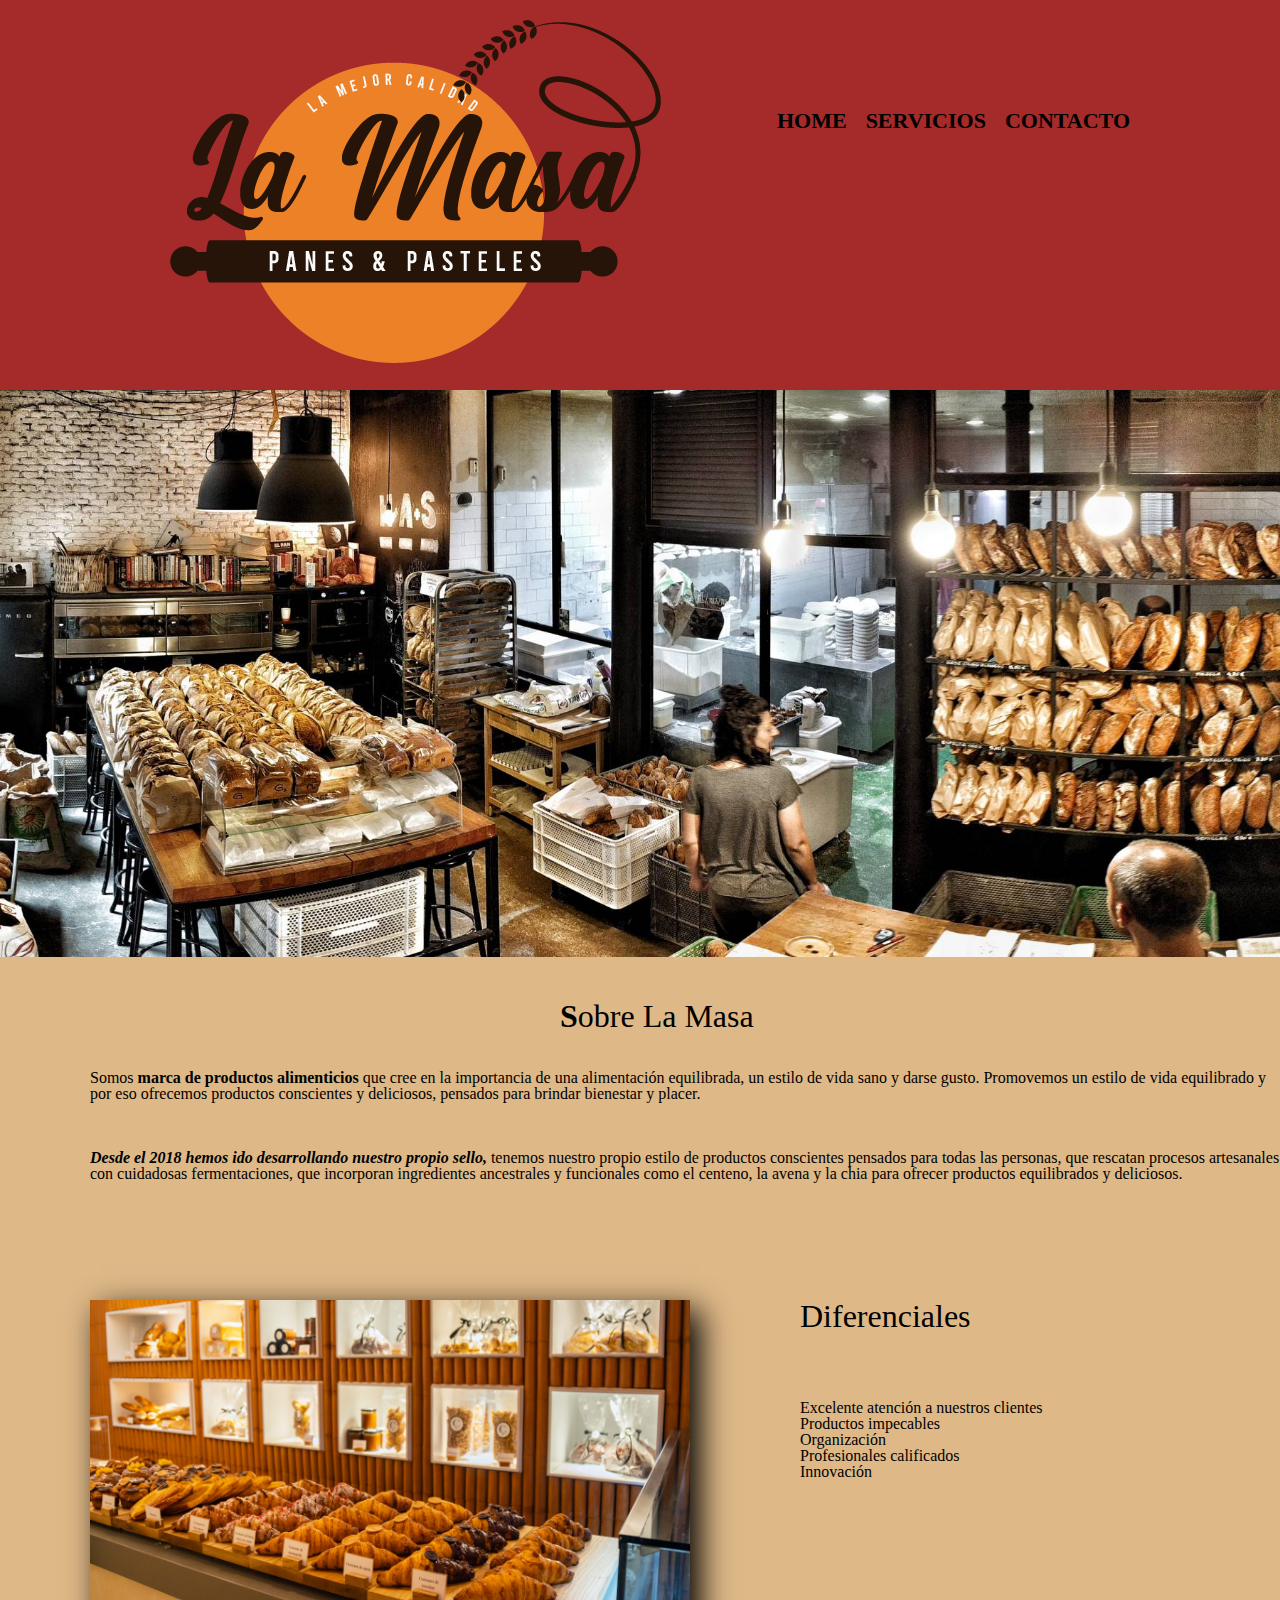
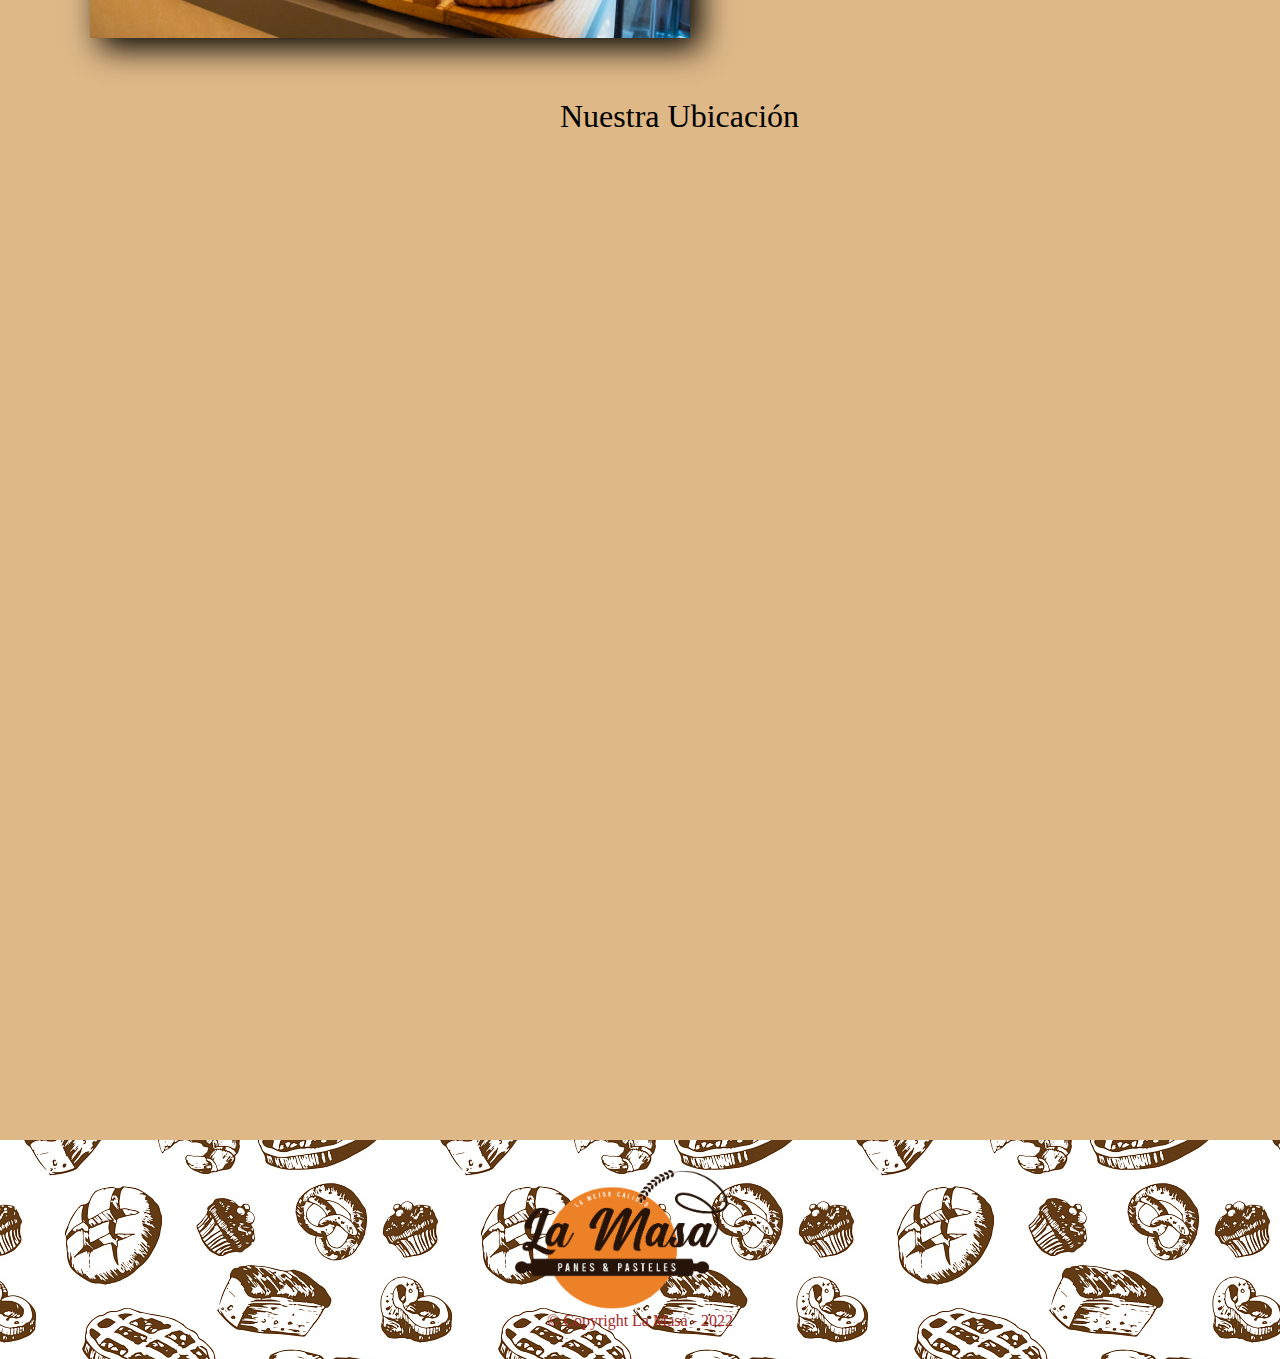
<file: index.html>
<!DOCTYPE html>
<html lang="es">
<head>
        <meta charset="UTF-8">
        <meta name="viewport" content="width=device-width">
        <title>La Masa</title>
        <link rel="stylesheet" href="style.css">
        <link rel="stylesheet" href="reset.css">
        <link rel="shortcut icon" href="Img/Pan favicon.png">
        <link href="https://fonts.googleapis.com/css2?family=Grape+Nuts&display=swap" rel="stylesheet">
</head>
<body>
    <header>
        <section class="caja">
            <h1><img src="Img/Logo.png" class="logo"></h1>
                 <nav>
                     <ul>
                         <li><a href="index.html">Home</a></li>
                         <li><a href="servicios.html">Servicios</a></li>
                         <li><a href="contacto.html">Contacto</a></li>
                     </ul>
                 </nav>
        </section>
     </header>
    <main class="cuerpo">
            <img src="Img/Portada.jpg" class="portada">
       <section class="principal">
           <h2 class="titulo-principal">Sobre La Masa</h2>

           <p class="parrafo">
            Somos <strong>marca de productos alimenticios</strong> que cree en la importancia 
            de una alimentación equilibrada, un estilo de vida sano y darse gusto. 
            Promovemos un estilo de vida equilibrado y por eso ofrecemos productos 
            conscientes y deliciosos, pensados para brindar bienestar y placer.
           </p>
           <p class="parrafo2">
            <em><strong>Desde el 2018 hemos ido desarrollando nuestro propio sello,</strong></em> tenemos 
            nuestro propio estilo de productos conscientes pensados para todas 
            las personas, que rescatan procesos artesanales con cuidadosas fermentaciones, 
            que incorporan ingredientes ancestrales y funcionales como el centeno, 
            la avena y la chia para ofrecer productos equilibrados y deliciosos.
           </p>
       </section> 

       <section>
            <h3 class="titulo-mapa">Nuestra Ubicación</h3>
            <iframe src="https://www.google.com/maps/embed?pb=!1m14!1m12!1m3!1d3346.4583596406906!2d-76.20967813215194!3d4.095059622419225!2m3!1f0!2f0!3f0!3m2!1i1024!2i768!4f13.1!5e0!3m2!1ses!2sco!4v1652992154620!5m2!1ses!2sco" width="900" height="300" style="border:0;" allowfullscreen="" loading="lazy" referrerpolicy="no-referrer-when-downgrade" class="mapa">
            </iframe>
       </section>
       
       <section class="diferenciales">
           <h3 class="titulo-centralizado">Diferenciales</h3>
            <ul class="listaDiferenciales">
                <li class="items">Excelente atención a nuestros clientes</li>
                <li class="items">Productos impecables</li>
                <li class="items">Organización</li>
                <li class="items">Profesionales calificados</li>
                <li class="items">Innovación</li>
            </ul>
            <img src="Img/Diferencial.jpg" class="imagenDiferencial">
       </section>  
       
       <section class="video">
            <iframe width="560" height="315" src="https://www.youtube.com/embed/MkJPVjGPEDU" title="YouTube video player" frameborder="0" allow="accelerometer; autoplay; clipboard-write; encrypted-media; gyroscope; picture-in-picture" allowfullscreen></iframe>
        </section>

    </main>
    <footer class="piePagina">
        <img src="Img/Logo.png" class="logoPie">
        <p class="copyright">&copy Copyright La Masa - 2022</p>
    </footer>
</body>
    
</html>
</file>
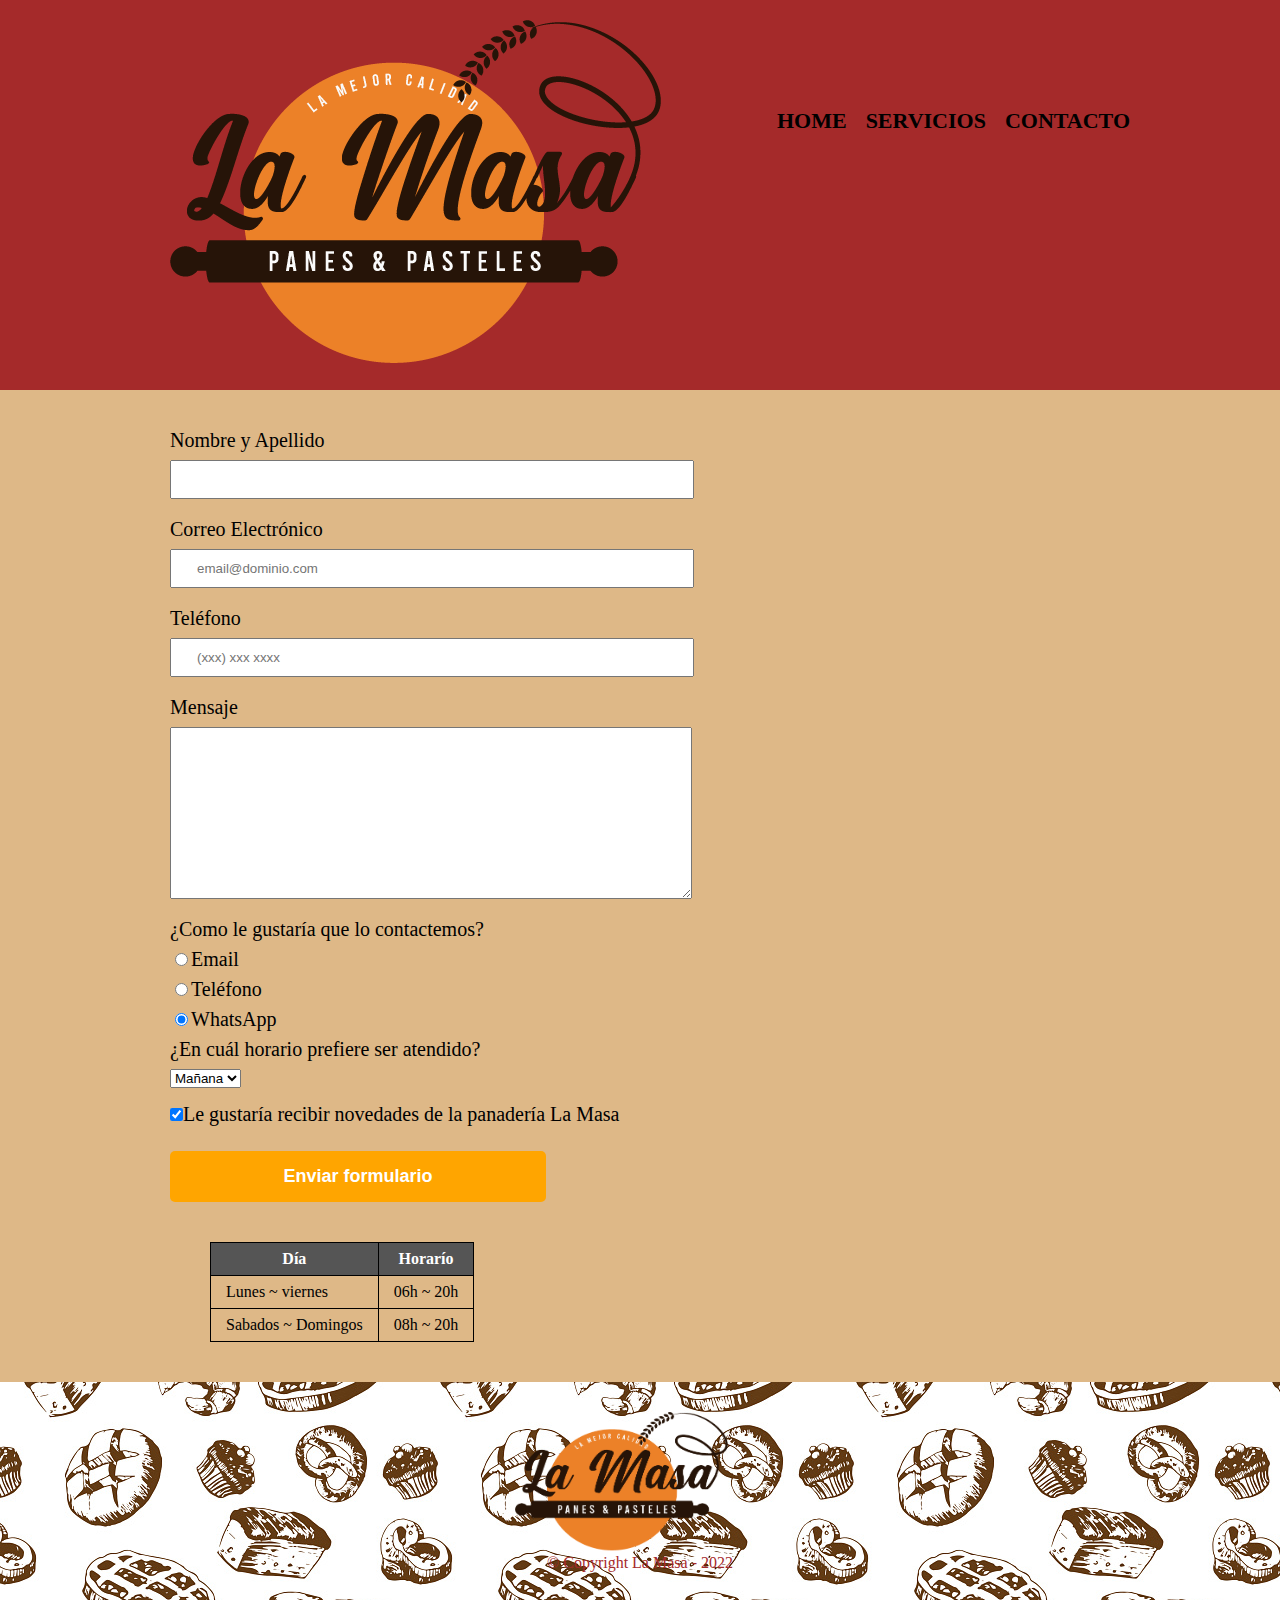
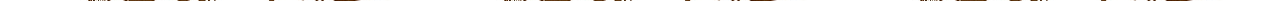
<file: contacto.html>
<!DOCTYPE html>
<html lang="es">
<head>
    <meta charset="UTF-8">
    <title>Contacto</title>
    <link rel="stylesheet" href="reset.css">
    <link rel="stylesheet" href="style.css">
    <link rel="shortcut icon" href="Img/Pan favicon.png">
</head>
<body>
    <header>
       <section class="caja">
            <h1><img src="Img/Logo.png" class="logo"></h1>
            <nav>
                <ul>
                    <li><a href="index.html">Home</a></li>
                    <li><a href="servicios.html">Servicios</a></li>
                    <li><a href="contacto.html">Contacto</a></li>
                </ul>
            </nav>
       </section>
    </header>
    <main>
        <form>
            <label for="nombreapellido">Nombre y Apellido</label>
            <input type="text" id="nombreapellido" class="input-padron" required>
    
            <label for="correoelectronico">Correo Electrónico</label>
            <input type="email" id="correoelectronico" class="input-padron" required placeholder="email@dominio.com">
    
            <label for="telefono">Teléfono</label>
            <input type="tel" id="telefono" class="input-padron" required placeholder="(xxx) xxx xxxx">
    
            <label for="mensaje">Mensaje</label>
            <textarea id="mensaje" cols="70" rows="10" class="input-padron" required></textarea>
    
            <section>
                <p class="test" id="test">¿Como le gustaría que lo contactemos?</p>
    
                <label for="radio-email"><input type="radio" name="contacto" value="email" id="radio-email">Email</label>
                
                <label for="radio-telefono"><input type="radio" name="contacto" value="telefono" id="radio-telefono">Teléfono</label>
                
                <label for="radio-whatsapp"><input type="radio" name="contacto" value="whatsapp" id="radio-whatsapp" checked>WhatsApp</label>
                
            </section>

            <section>
                <p>¿En cuál horario prefiere ser atendido?</p>
                <select>
                    <option>Mañana</option>
                    <option>Tarde</option>
                    <option>Noche</option>
                </select>
            </section>
        
            <label><input type="checkbox" class="checkbox" checked>Le gustaría recibir novedades de la panadería La Masa</label>
           
            <input type="submit" value="Enviar formulario" class="enviar">
        </form>
        <table>
            <thead>
                <tr>
                    <th>Día</th>
                    <th>Horarío</th>
                </tr>
            </thead>
            <tbody>
                <tr>
                    <td>Lunes ~ viernes</td>
                    <td>06h ~ 20h</td>
                </tr>
                <tr>
                    <td>Sabados ~ Domingos</td>
                    <td>08h ~ 20h</td>
                </tr>
            </tbody>
        </table>
    </main>
    <footer>
        <img src="Img/Logo.png" class="logoPie">
        <p class="copyright">&copy Copyright La Masa - 2022</p>
    </footer>
</body>
</html>
</file>
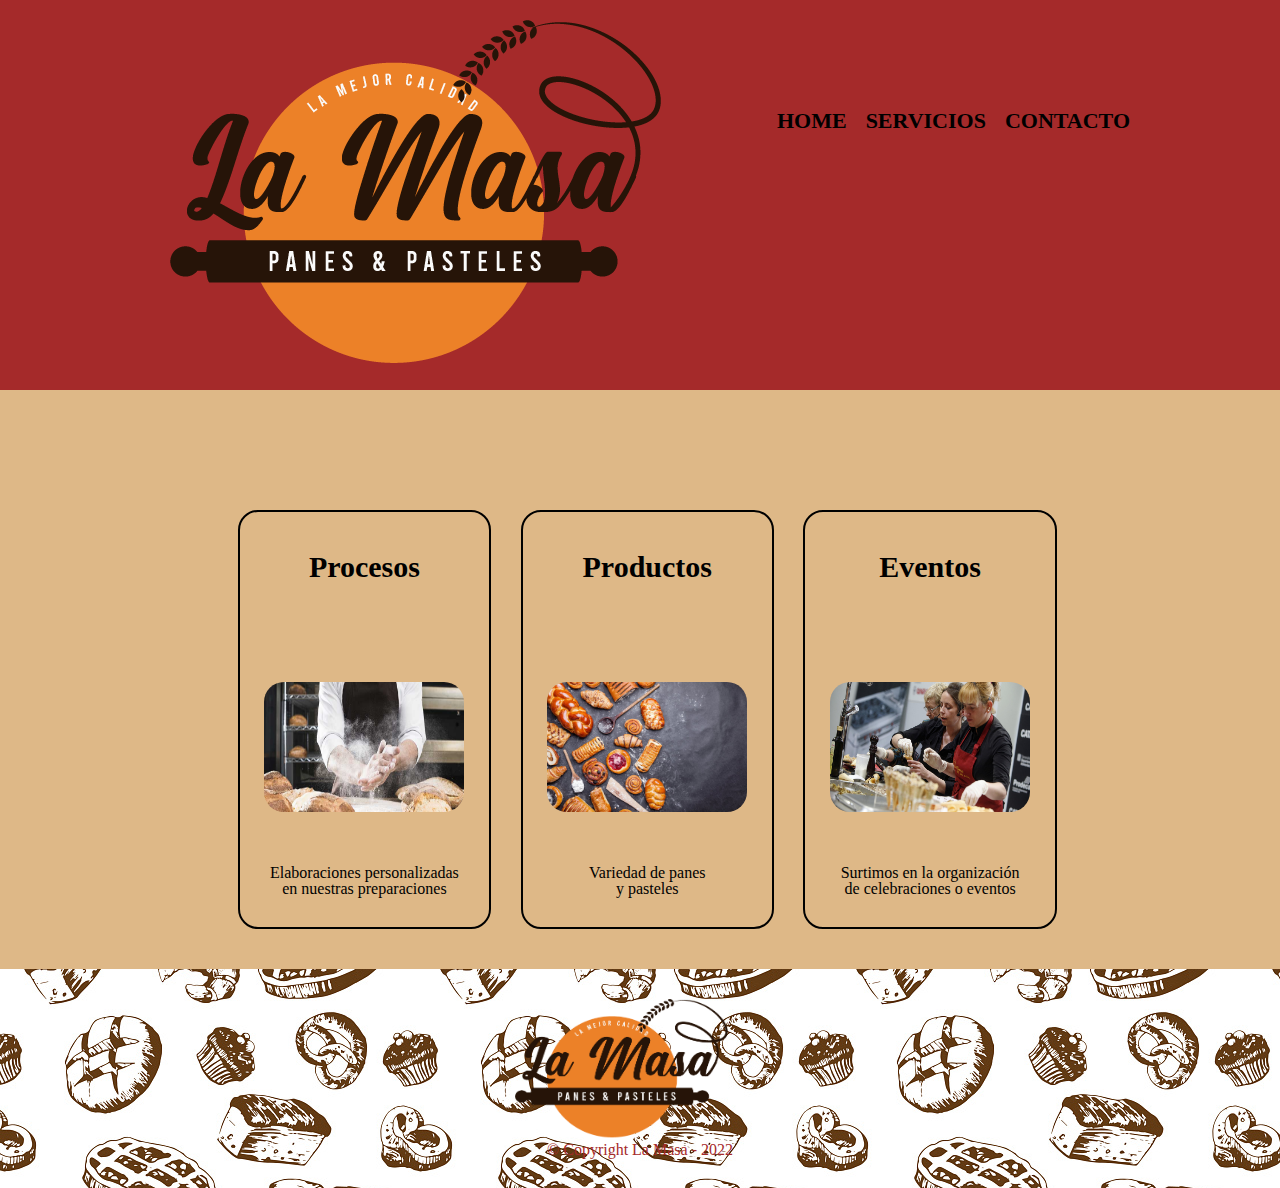
<file: servicios.html>
<!DOCTYPE html>
<html lang="es">
<head>
    <meta charset="UTF-8">
    <title>Servicios</title>
    <link rel="stylesheet" href="reset.css">
    <link rel="stylesheet" href="style.css">
    <link rel="shortcut icon" href="Img/Pan favicon.png">
</head>
<body>
    <header>
       <section class="caja">
            <h1><img src="Img/Logo.png" class="logo"></h1>
            <nav>
                <ul>
                    <li><a href="index.html">Home</a></li>
                    <li><a href="servicios.html">Servicios</a></li>
                    <li><a href="contacto.html">Contacto</a></li>
                </ul>
            </nav>
       </section>
    </header>
    <main>
        <ul class="productos">
        <li>
            <h2 class="titulo">Procesos</h2>
            <img src="Img/Nosotros.jpg" class="servicios">
            <p class="descripcion">Elaboraciones personalizadas<br>en nuestras preparaciones</p>
        </li> 
        <li>
            <h2 class="titulo">Productos</h2>
            <img src="Img/Productos.jpg" class="servicios">
            <p class="descripcion">Variedad de panes<br>y pasteles</p>
        </li> 
        <li>
            <h2 class="titulo">Eventos</h2>
            <img src="Img/Eventos.jpeg" class="servicios">
            <p class="descripcion">Surtimos en la organización<br>de celebraciones o eventos</p>
        </li> 
    </main>
    <footer>
        <img src="Img/Logo.png" class="logoPie">
        <p class="copyright">&copy Copyright La Masa - 2022</p>
    </footer>
</body>
</html>
</file>
<file: style.css>
header{
    background: #A52A2A;
}

.caja{
    width: 940px;
    position: relative;
    margin: 0 auto;
}

nav{
    position: absolute;
    top: 110px;
    right: 0;
}

nav li{
    display: inline;
    margin: 0 0 0 15px;
}

nav a{
    text-transform: uppercase;
    color: black;
    font-weight: bold;
    font-size: 22px;
    text-decoration: none;
}

nav a:hover{
    color: #c78c19;
    text-decoration: underline;
}


.productos{
    padding-left: 15px;
    padding-top: 80px;
    margin: 40px;
}


.productos li{
    display: inline-block;
    text-align: center;
    width: 30%;
    vertical-align: top;
    margin: 0 1.5%;
    box-sizing: border-box;
    border-color: black;
    border-width: 2px;
    border-style: solid;
    border-radius: 20px;
}

.productos li:hover{
    border-color: #c78c19;
}

.productos li:active{
    border-color: #088c19;
}

.productos h2{
    font-size: 30px;
    font-weight: bold;
}

.productos li:hover h2{
    font-size: 33px;
}


.servicios{
    width: 200px;
    height: 130px;
    border-radius: 20px;
    margin: 20px;
}

.descripcion{
    margin: 30px;
}


.titulo{
    padding-bottom: 40px;
    margin: 40px;
}


.logoPie{
    width: 250px;
    height: 140px;
}

footer{
    text-align: center;
    background: url(Img/Pie.jpg);
    padding: 30px;
}

.copyright{
    color: #A52A2A;
}

main{
    width: 940px;
    margin: 0 auto;
}

form{
    margin: 40px 0;
}

form label, form p{
    display: block;
    font-size: 20px;
    margin: 0 0 10px;
}

.input-padron{
    display: block;
    margin: 0 0 20px;
    padding: 10px 25px;
    width: 50%;
}

.checkbox{
    margin: 20px 0;
}

.enviar{
    width: 40%;
    padding: 15px 0;
    font-size: 18px;
    font-weight: bold;
    color: white;
    background: orange;
    border: none;
    border-radius: 5px;
    cursor: pointer;
}

.enviar:hover{
    background: darkorange;
    transform: scale(1.2);
}

table{
    margin: 40px 40px;
}

thead{
    background: #555555;
    color: white;
    font-weight: bold;
}

td,th{
    border: 1px solid #000000;
    padding: 8px 15px;
}


/*CSS para nuestra Home */

body{
    background: #DEB887;
}

.portada{
    width: 100%;
    position: absolute;
    left: 0px;
}

header .caja{
    padding: 20px;
}

.titulo-principal{
    font-size: 2em;
    position: absolute;
    top: 1000px;
    left: 560px;
}

.titulo-principal:first-letter{
    font-weight: bold;
}


.parrafo{
    font-size: 1em;
    position: absolute;
    top: 1070px;
    left: 90px;
}

.parrafo2{
    font-size: 1em;
    position: absolute;
    top: 1150px;
    left: 90px;
}

.imagenDiferencial{
    width: 600px;
    position: absolute;
    top: 1300px;
    left: 90px;
    transition: 400ms;
    box-shadow: 10px 10px 30px #000000;
}

.imagenDiferencial:hover{
    opacity: 0.3;
}


.titulo-centralizado{
    font-size: 2em;
    position: absolute;
    top: 1300px;
    left: 800px;
}

.listaDiferenciales{
    font-size: 1em;
    position: absolute;
    top: 1400px;
    left: 800px;
}

.principal strong{
    font-weight: bold;
}

.principal em{
    font-style: italic;
}

.titulo-mapa{
    font-size: 2em;
    position: absolute;
    top: 1700px;
    left: 560px;
}

.mapa{
    position: absolute;
    top: 1800px;
    left: 220px;
}

.video{
    position: absolute;
    top: 2250px;
    left: 400px;
}

.piePagina{
    text-align: center;
    background: url(Img/Pie.jpg);
    position: relative;
    top: 2350px;
    padding: 30px;
}
</file>
